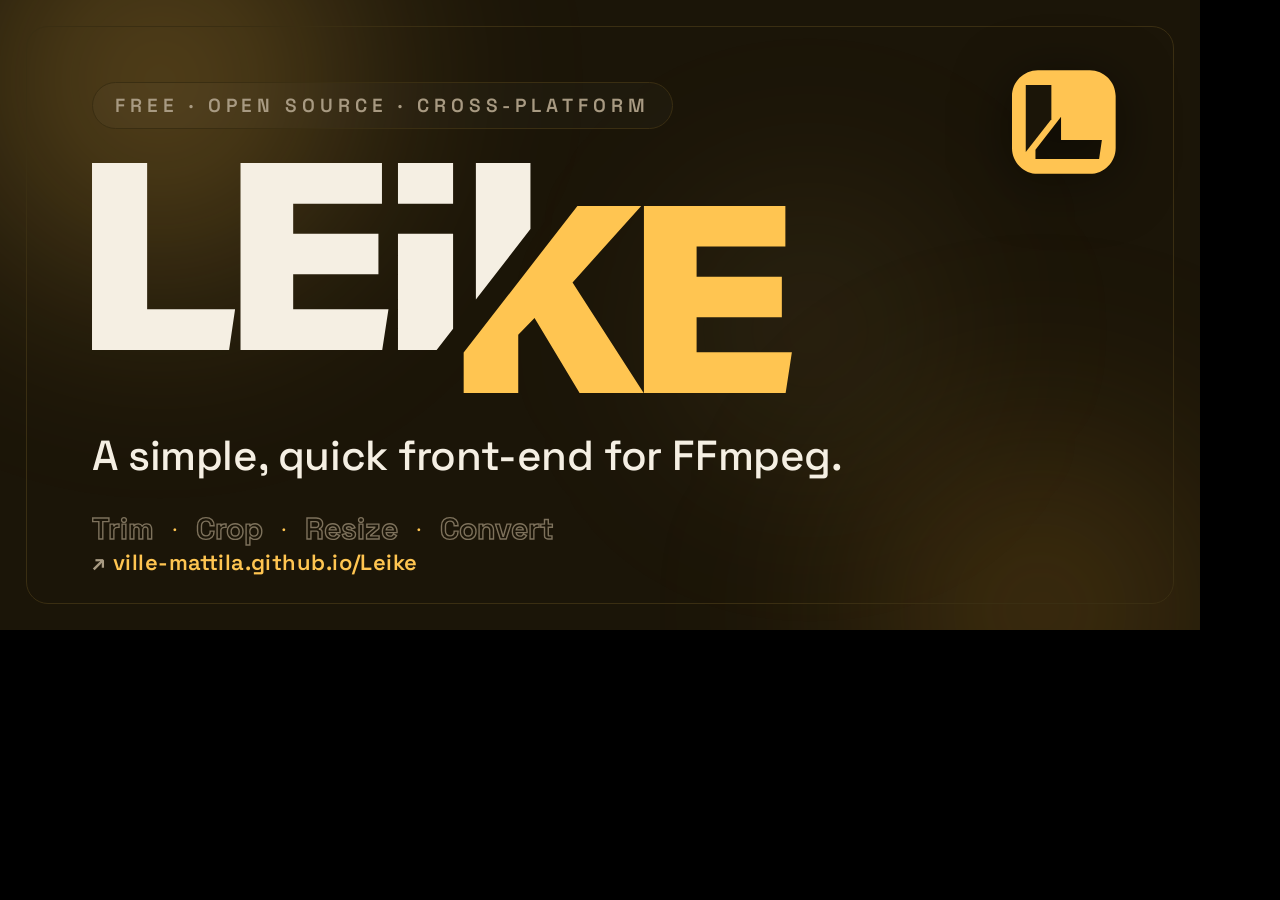
<file: og.html>
<!DOCTYPE html>
<html lang="en">
<head>
  <meta charset="UTF-8" />
  <title>Leike — OG image</title>
  <link rel="preconnect" href="https://fonts.googleapis.com" />
  <link rel="preconnect" href="https://fonts.gstatic.com" crossorigin />
  <link href="https://fonts.googleapis.com/css2?family=Space+Grotesk:wght@400;500;600;700&family=Inter:wght@400;500&display=swap" rel="stylesheet" />
  <style>
    :root {
      --gold: #FFC551; --gold-deep: #D99A2E; --bg: #1B1508;
      --text: #F5EFE3; --muted: #A89A82; --muted-2: #7E725C; --border: #3A2E12;
    }
    * { margin: 0; padding: 0; box-sizing: border-box; }
    html, body { background: #000; }
    .og {
      position: relative; width: 1200px; height: 630px; overflow: hidden;
      background: var(--bg); color: var(--text); font-family: "Inter", sans-serif;
      display: flex; flex-direction: column; justify-content: center;
    }
    /* glows */
    .glow { position: absolute; border-radius: 50%; filter: blur(90px); pointer-events: none; }
    .g1 { width: 640px; height: 640px; top: -240px; left: -160px;
      background: radial-gradient(circle, rgba(255,197,81,0.34), transparent 65%); }
    .g2 { width: 560px; height: 560px; bottom: -260px; right: -120px;
      background: radial-gradient(circle, rgba(217,154,46,0.26), transparent 65%); }
    .g3 { width: 420px; height: 420px; top: 120px; right: 180px;
      background: radial-gradient(circle, rgba(255,213,128,0.12), transparent 65%); }
    /* corner ring accents (filmstrip nod) */
    .frame { position: absolute; inset: 26px; border: 1px solid var(--border);
      border-radius: 22px; pointer-events: none; }

    .icon { position: absolute; top: 70px; right: 84px; width: 104px; height: 104px;
      filter: drop-shadow(0 10px 28px rgba(0,0,0,0.5)); z-index: 3; }

    .pad { position: relative; z-index: 2; padding: 0 92px; }

    .pill {
      display: inline-block; font-family: "Space Grotesk", sans-serif; font-weight: 600;
      font-size: 19px; letter-spacing: 0.26em; text-transform: uppercase; color: var(--muted);
      padding: 10px 22px; border: 1px solid var(--border); border-radius: 999px;
      background: rgba(255,255,255,0.02); margin-bottom: 34px;
    }
    .wm { width: 700px; height: auto; display: block; margin-bottom: 36px; }
    .wm svg { width: 100%; height: auto; overflow: visible; }
    .wm-gold { fill: var(--gold); }
    .wm-cream { fill: var(--text); }

    .tag { font-family: "Space Grotesk", sans-serif; font-weight: 500;
      font-size: 42px; line-height: 1.1; margin-bottom: 30px; letter-spacing: -0.01em; }

    .verbs { display: flex; align-items: center; gap: 18px; }
    .verbs span { font-family: "Space Grotesk", sans-serif; font-weight: 700; font-size: 30px;
      color: transparent; -webkit-text-stroke: 1.4px var(--muted-2); }
    .verbs i { color: var(--gold); font-style: normal; font-size: 22px; }

    .url { position: absolute; bottom: 54px; left: 92px; z-index: 2;
      font-family: "Space Grotesk", sans-serif; font-weight: 600; font-size: 22px;
      letter-spacing: 0.02em; color: var(--gold); }
    .url::before { content: "↗  "; color: var(--muted); }
  </style>
</head>
<body>
  <div class="og" id="og">
    <span class="glow g1"></span>
    <span class="glow g2"></span>
    <span class="glow g3"></span>
    <span class="frame"></span>

    <img class="icon" src="assets/leike-icon.svg" alt="" />

    <div class="pad">
      <div class="pill">Free · Open source · Cross-platform</div>
      <div class="wm">
        <svg viewBox="0 0 931 306" xmlns="http://www.w3.org/2000/svg" aria-label="Leike">
          <g transform="matrix(1,0,0,1,-371.875979,0)">
            <g transform="matrix(1.005858,0,0,1.042885,371.875979,0)">
              <g transform="matrix(0.994176,0,0,0.958879,5.390052,11.958382)">
                <path class="wm-gold" d="M640.204,44.59L725.055,44.59L633.701,146.415L728.305,293.376L643.089,293.376L583.15,193.717L561.485,216.104L561.485,293.376L488.907,293.376L488.907,239.644L640.204,44.59ZM912.097,138.832L912.097,192.634L798.716,192.634L798.716,239.213L925.457,239.213L917.152,293.376L728.666,293.376L728.666,44.59L916.791,44.59L916.791,98.752L798.716,98.752L798.716,138.832L912.097,138.832Z"/>
              </g>
              <g transform="matrix(1.039704,0,0,1.002791,-127.748184,-352.266057)">
                <path class="wm-cream" d="M511.991,403.076L511.991,351.286L582.081,351.286L582.081,403.076L511.991,403.076ZM582.081,441.402L582.081,562.184L561.143,589.178L511.991,589.178L511.991,441.402L582.081,441.402ZM611.084,524.794L611.084,351.286L680.483,351.286L680.483,435.323L611.084,524.794ZM122.87,589.178L122.87,351.286L192.96,351.286L192.96,537.387L304.828,537.387L297.232,589.178L122.87,589.178ZM487.131,441.402L487.131,492.847L378.716,492.847L378.716,537.387L499.906,537.387L491.965,589.178L311.733,589.178L311.733,351.286L491.62,351.286L491.62,403.076L378.716,403.076L378.716,441.402L487.131,441.402Z"/>
              </g>
            </g>
          </g>
        </svg>
      </div>
      <div class="tag">A simple, quick front-end for FFmpeg.</div>
      <div class="verbs">
        <span>Trim</span><i>·</i><span>Crop</span><i>·</i><span>Resize</span><i>·</i><span>Convert</span>
      </div>
    </div>

    <div class="url">ville-mattila.github.io/Leike</div>
  </div>
</body>
</html>
</file>
